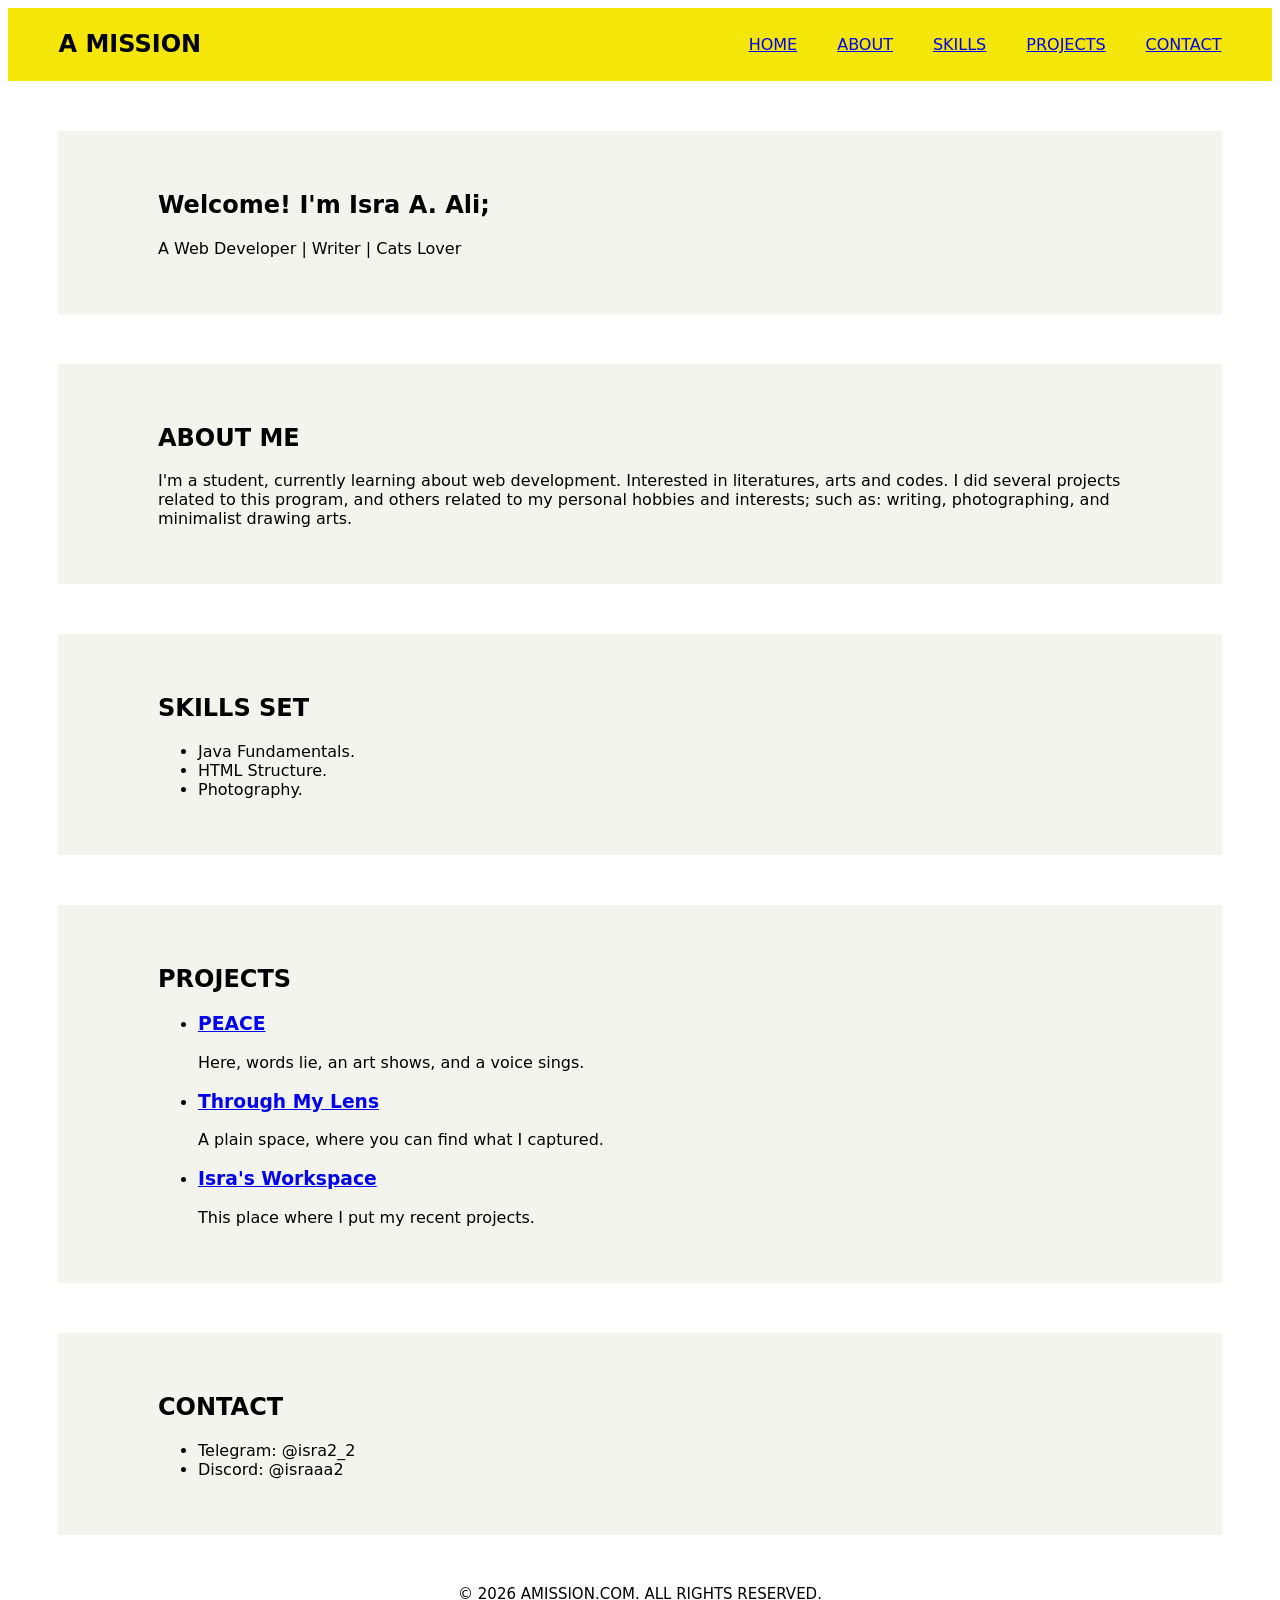
<file: index.html>
<!DOCTYPE html>
<html lang="en">

<head>
    <meta charset="UTF-8">
    <meta name="viewport" content="width=device-width, initial-scale=1.0">
    <link rel="stylesheet" href="style.css">
    <title>amision.com</title>
</head>

<body>
    <header>
        <nav class="nav">
            <h1>A MISSION</h1>
            <ul>
                <li><a href="#homepage">HOME</a></li>
                <li><a href="#aboutme">ABOUT</a></li>
                <li><a href="#skills">SKILLS</a></li>
                <li><a href="#projects">PROJECTS</a></li>
                <li><a href="#contact">CONTACT</a></li>
            </ul>
        </nav>
    </header>
    <section class="homepage" id="homepage">
        <h2>Welcome! I'm Isra A. Ali;</h2>
        <p> A Web Developer | Writer | Cats Lover </p>
    </section>
    <section class="aboutme" id="aboutme">
        <h2>ABOUT ME</h2>
        <p>I'm a student, currently learning about web development. Interested in literatures, arts and codes. I
            did several projects related to this program, and others related to my personal hobbies and interests; such
            as: writing, photographing, and minimalist drawing arts.</p>
    </section>
    <section class="skills" id="skills">
        <h2 style="text-align: left;">SKILLS SET</h2>
        <ul>
            <li>Java Fundamentals.</li>
            <li>HTML Structure.</li>
            <li>Photography.</li>
        </ul>
    </section>

    <section class="projects" id="projects">
        <h2 style="text-align: left;">PROJECTS</h2>
        <ul>
            <li>
                <h3><a href="https://substack.com/@israaa2/posts?utm_campaign=profile&utm_medium=profile-page">PEACE</a>
                </h3>
            </li>
            <p>Here, words lie, an art shows, and a voice sings.</p>
            <li>
                <h3><a href="./public/PhotoLab.html">Through My Lens</a></h3>
            </li>
            <p>A plain space, where you can find what I captured.</p>
            <li>
                <h3><a href="https://github.com/israaa2/IsrazPortfolio">Isra's Workspace</a></h3>
            </li>
            <p>This place where I put my recent projects.</p>
            </li>
    </section>

    <section class="contact" id="contact">
        <h2 style="text-align: left;">CONTACT</h2>
        <ul>
            <li>Telegram: @isra2_2</li>
            <li>Discord: @israaa2</li>
        </ul>
    </section>

    <footer>
        <p>© 2026 AMISSION.COM. ALL RIGHTS RESERVED.</p>
    </footer>
</body>

</html>
</file>
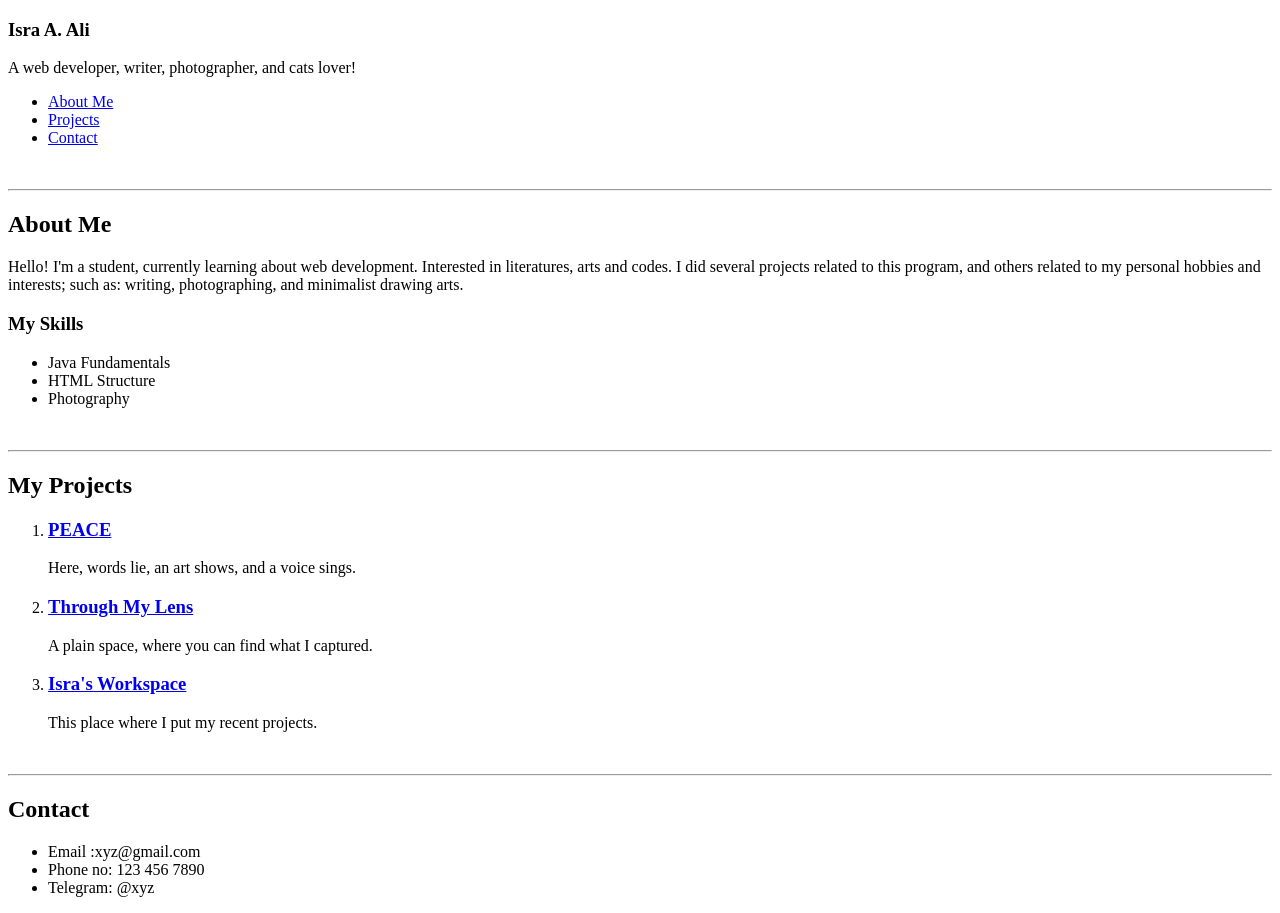
<file: public/FirstPortfolio.html>
<!DOCTYPE html>

<html lang="en">

<head>
    <meta charset="utf-8">
    <title>ISRA A.</title>
</head>

<body>
    <section>
        <section id="home">
            <h1>Isra A. Ali</h1>
        </section>
        <p>A web developer, writer, photographer, and cats lover!</p>

        <ul>
            <li><a href="#aboutM">About Me</a></li>
            <li><a href="#myProjects">Projects</a></li>
            <li><a href="#contact">Contact</a></li>
        </ul>

    </section>
    <br />
    <hr />
    <section>
        <section id="aboutMe">
            <h2>About Me</h2>
        </section>
        <p>Hello! I'm a student, currently learning about web development. Interested in literatures, arts and codes. I
            did several projects related to this program, and others related to my personal hobbies and interests; such
            as: writing, photographing, and minimalist drawing arts.</p>
        <h3>My Skills</h3>
        <ul>
            <li>Java Fundamentals</li>
            <li>HTML Structure</li>
            <li>Photography</li>
        </ul>
    </section>

    <br />
    <hr />

    <section>
        <section id="myProjects">
            <h2>My Projects</h2>
        </section>
        <ol>
            <li>
                <h3><a href ="https://telegra.ph/%D9%88%D9%87%D9%85-%D9%85%D9%8A%D8%AA-%D9%88%D9%87%D9%85-%D9%84%D9%8A%D8%B3-%D9%83%D8%A8%D9%8A%D8%B1-01-18">PEACE</a></h3>
            </li>
            <p>Here, words lie, an art shows, and a voice sings.</p>
            <li>
                <h3><a href ="./PhotoLab.html">Through My Lens</a></h3>
            </li>
            <p>A plain space, where you can find what I captured.</p>
            <li>
                <h3><a href ="https://github.com/israaa2?tab=projects">Isra's Workspace</a></h3>
            </li>
            <p>This place where I put my recent projects.</p>
        </ol>
    </section>

    <br />
    <hr />
    <section>
        <section id="contact">
            <h2>Contact</h2>
        </section>
        <ul>
            <li>Email :xyz@gmail.com</li>
            <li>Phone no: 123 456 7890</li>
            <li>Telegram: @xyz</li>
        </ul>
    </section>
</body>

</html>
</file>
<file: style.css>
body {
    background-color: #FFFFFF;
    font-family:system-ui, -apple-system, BlinkMacSystemFont, 'Segoe UI', Roboto, Oxygen, Ubuntu, Cantarell, 'Open Sans', 'Helvetica Neue', sans-serif;
    color: black;
}

header {
    background-color: #F4E606;
    padding: 0.2% 4% 0.2% 4%;
}

.nav {
    display: flex;
    align-items: center;
    justify-content: space-between;
}

.nav ul {
    display: flex;
    gap: 40px;
    list-style: none;
}

.homepage {
    background: #F4F4EE;
    text-align: left;
}

.aboutme {
    background: #F4F4EE;
    text-align: left;
}

.skills {
    background-color: #F4F4EE;
    text-align: left;
}

.projects {
    background-color: #F4F4EE;
    text-align: left;
}
.contact {
    background-color: #F4F4EE;
    text-align: left;
}

section {
    padding: 40px 100px 40px 100px;
    margin: 50px;
}

footer {
    text-align: center;
    font-size: 15px;
}
</file>
